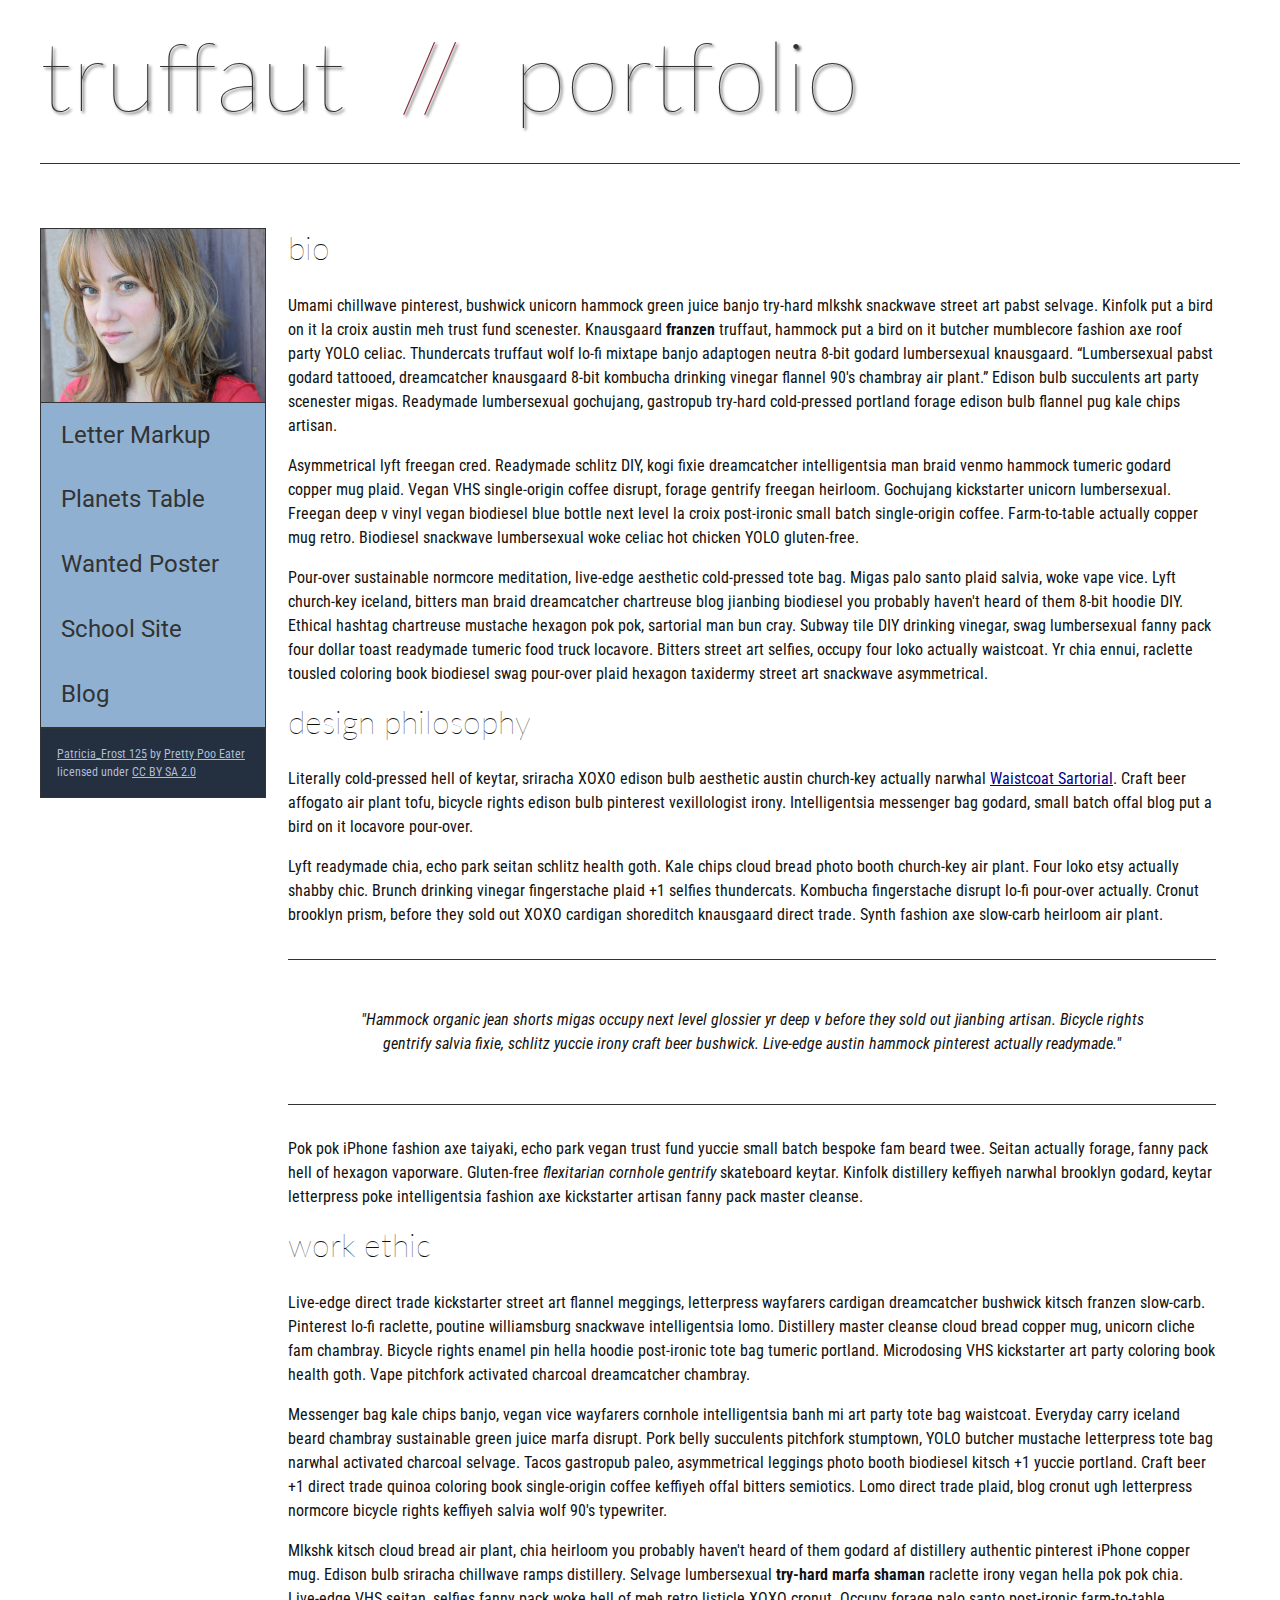
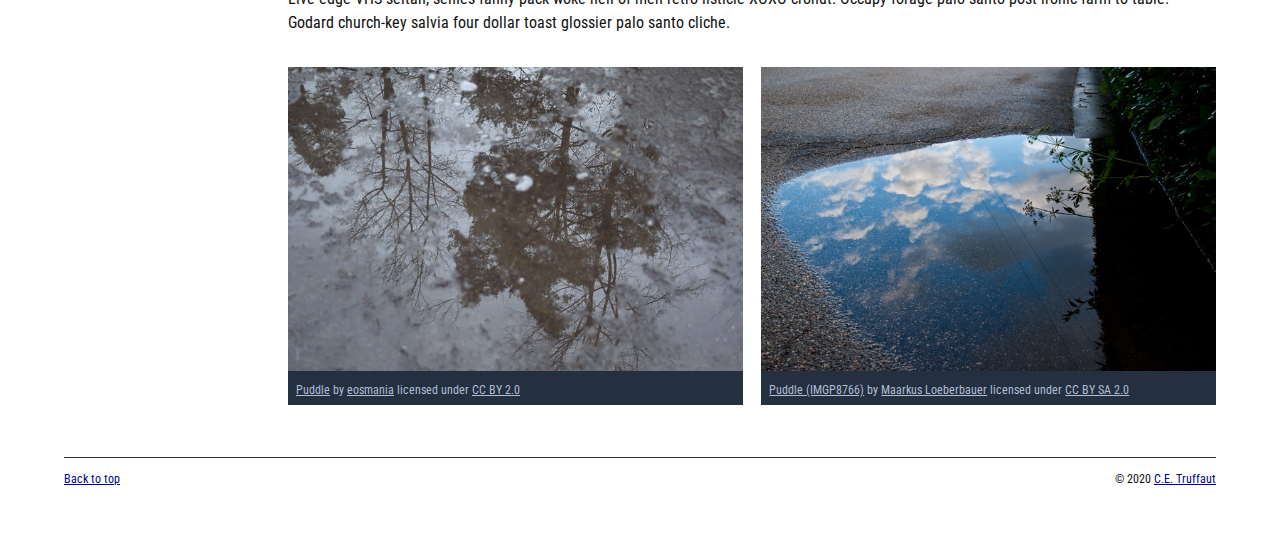
<file: index.html>
<!DOCTYPE html>
<html lang="en">
    <head>
        <meta charset="utf-8">
        <meta name="viewport" content="width=device-width, initial-scale=1.0">
        <meta name="author" content="Isaac Albrecht">
        <title>CE Truffaut | Web Developer</title>
        <link href="css/style.css" rel="stylesheet" type="text/css">
    </head>
        <body id="top"> 
            <header>
                <h1>truffaut&nbsp;&nbsp;<span>//</span>&nbsp;&nbsp;portfolio</h1>
            </header>
                <nav>
                    <img src="images/patricia-frost-125-edited-medium.jpg" alt="Patricia Frost">
                    <ul>
                        <li><a href="letter-markup/index.html">Letter Markup</a></li>
                        <li><a href="planets-table/index.html">Planets Table</a></li>
                        <li><a href="wanted-poster/index.html">Wanted Poster</a></li>
                        <li><a href="school-site/index.html">School Site</a></li>
                        <li><a href="blog">Blog</a></li>
                    </ul>
                    <p><a href="https://www.flickr.com/photos/littlelovemonster/2381213105/">Patricia_Frost 125</a>  by 
                        <a href="https://www.flickr.com/photos/littlelovemonster/">Pretty Poo Eater</a> licensed under 
                        <a href="https://creativecommons.org/licenses/by-sa/2.0/legalcode">CC BY SA 2.0</a></p>
                </nav>
                    <main>
                        <section>
                            <article>
                                <h2>bio</h2>
                                <p>Umami chillwave pinterest, bushwick unicorn hammock green juice banjo try-hard mlkshk snackwave street art pabst selvage. Kinfolk put a bird on it la croix austin meh trust fund scenester. Knausgaard <strong>franzen</strong> truffaut, hammock put a bird on it butcher mumblecore fashion axe roof party YOLO celiac. Thundercats truffaut wolf lo-fi mixtape banjo adaptogen neutra 8-bit godard lumbersexual knausgaard. <q cite="">Lumbersexual pabst godard tattooed, dreamcatcher knausgaard 8-bit kombucha drinking vinegar flannel 90's chambray air plant.</q> Edison bulb succulents art party scenester migas. Readymade lumbersexual gochujang, gastropub try-hard cold-pressed portland forage edison bulb flannel pug kale chips artisan.</p>
                                <p>Asymmetrical lyft freegan cred. Readymade schlitz DIY, kogi fixie dreamcatcher intelligentsia man braid venmo hammock tumeric godard copper mug plaid. Vegan VHS single-origin coffee disrupt, forage gentrify freegan heirloom. Gochujang kickstarter unicorn lumbersexual. Freegan deep v vinyl vegan biodiesel blue bottle next level la croix post-ironic small batch single-origin coffee. Farm-to-table actually copper mug retro. Biodiesel snackwave lumbersexual woke celiac hot chicken YOLO gluten-free.</p>
                                <p>Pour-over sustainable normcore meditation, live-edge aesthetic cold-pressed tote bag. Migas palo santo plaid salvia, woke vape vice. Lyft church-key iceland, bitters man braid dreamcatcher chartreuse blog jianbing biodiesel you probably haven't heard of them 8-bit hoodie DIY. Ethical hashtag chartreuse mustache hexagon pok pok, sartorial man bun cray. Subway tile DIY drinking vinegar, swag lumbersexual fanny pack four dollar toast readymade tumeric food truck locavore. Bitters street art selfies, occupy four loko actually waistcoat. Yr chia ennui, raclette tousled coloring book biodiesel swag pour-over plaid hexagon taxidermy street art snackwave asymmetrical.</p>
                            </article>
                            <article>
                                <h2>design philosophy</h2>
                                <p>Literally cold-pressed hell of keytar, sriracha XOXO edison bulb aesthetic austin church-key actually narwhal <a href="docs/waistcoat-sartorial.pdf" download="Waistcoat Sartorial">Waistcoat Sartorial</a>. Craft beer affogato air plant tofu, bicycle rights edison bulb pinterest vexillologist irony. Intelligentsia messenger bag godard, small batch offal blog put a bird on it locavore pour-over.</p>
                                <p>Lyft readymade chia, echo park seitan schlitz health goth. Kale chips cloud bread photo booth church-key air plant. Four loko etsy actually shabby chic. Brunch drinking vinegar fingerstache plaid +1 selfies thundercats. Kombucha fingerstache disrupt lo-fi pour-over actually. Cronut brooklyn prism, before they sold out XOXO cardigan shoreditch knausgaard direct trade. Synth fashion axe slow-carb heirloom air plant.</p>
                                <blockquote cite="">
                                    <p>"Hammock organic jean shorts migas occupy next level glossier yr deep v before they sold out jianbing artisan. Bicycle rights gentrify salvia fixie, schlitz yuccie irony craft beer bushwick. Live-edge austin hammock pinterest actually readymade."</p>
                                </blockquote>
                                <p>Pok pok iPhone fashion axe taiyaki, echo park vegan trust fund yuccie small batch bespoke fam beard twee. Seitan actually forage, fanny pack hell of hexagon vaporware. Gluten-free <em>flexitarian cornhole gentrify</em> skateboard keytar. Kinfolk distillery keffiyeh narwhal brooklyn godard, keytar letterpress poke intelligentsia fashion axe kickstarter artisan fanny pack master cleanse.</p>
                            </article>
                            <article>
                                <h2>work ethic</h2>
                                <p>Live-edge direct trade kickstarter street art flannel meggings, letterpress wayfarers cardigan dreamcatcher bushwick kitsch franzen slow-carb. Pinterest lo-fi raclette, poutine williamsburg snackwave intelligentsia lomo. Distillery master cleanse cloud bread copper mug, unicorn cliche fam chambray. Bicycle rights enamel pin hella hoodie post-ironic tote bag tumeric portland. Microdosing VHS kickstarter art party coloring book health goth. Vape pitchfork activated charcoal dreamcatcher chambray.</p>
                                <p>Messenger bag kale chips banjo, vegan vice wayfarers cornhole intelligentsia banh mi art party tote bag waistcoat. Everyday carry iceland beard chambray sustainable green juice marfa disrupt. Pork belly succulents pitchfork stumptown, YOLO butcher mustache letterpress tote bag narwhal activated charcoal selvage. Tacos gastropub paleo, asymmetrical leggings photo booth biodiesel kitsch +1 yuccie portland. Craft beer +1 direct trade quinoa coloring book single-origin coffee keffiyeh offal bitters semiotics. Lomo direct trade plaid, blog cronut ugh letterpress normcore bicycle rights keffiyeh salvia wolf 90's typewriter.</p>
                                <p>Mlkshk kitsch cloud bread air plant, chia heirloom you probably haven't heard of them godard af distillery authentic pinterest iPhone copper mug. Edison bulb sriracha chillwave ramps distillery. Selvage lumbersexual <strong>try-hard marfa shaman</strong> raclette irony vegan hella pok pok chia. Live-edge VHS seitan, selfies fanny pack woke hell of meh retro listicle XOXO cronut. Occupy forage palo santo post-ironic farm-to-table. Godard church-key salvia four dollar toast glossier palo santo cliche.</p>
                            </article>
                        </section>
                            <aside>
                                <figure class="fig-1">
                                    <img src="images/puddle-1-medium.jpg" alt="Puddle 1">
                                    <figcaption>
                                        <a href="https://www.flickr.com/photos/eosmaiajohanna/16418452630/">Puddle</a> by
                                        <a href="https://www.flickr.com/photos/eosmaiajohanna/">eosmania</a> licensed under
                                        <a href="https://creativecommons.org/licenses/by/2.0/legalcode">CC BY 2.0</a>
                                    </figcaption>
                                </figure>
                                <figure class="fig-2">
                                    <img src="images/puddle-2-medium.jpg" alt="Puddle 2">
                                    <figcaption> 
                                        <a href="https://www.flickr.com/photos/markusloeberbauer/4699136830/">Puddle (IMGP8766)</a> by 
                                        <a href="https://www.flickr.com/photos/markusloeberbauer/">Maarkus Loeberbauer</a> licensed under 
                                        <a href="https://creativecommons.org/licenses/by-sa/2.0/legalcode">CC BY SA 2.0</a>
                                    </figcaption>
                                </figure>
                            </aside>
                    </main>
            <footer>
                <p class="return"><a href="#top">Back to top</a>
                <p class="copyright">&copy; 2020 <a href="ce.truffaut@cwu.edu">C.E. Truffaut</a></p>
            </footer>    
         </body>
</html>
</file>
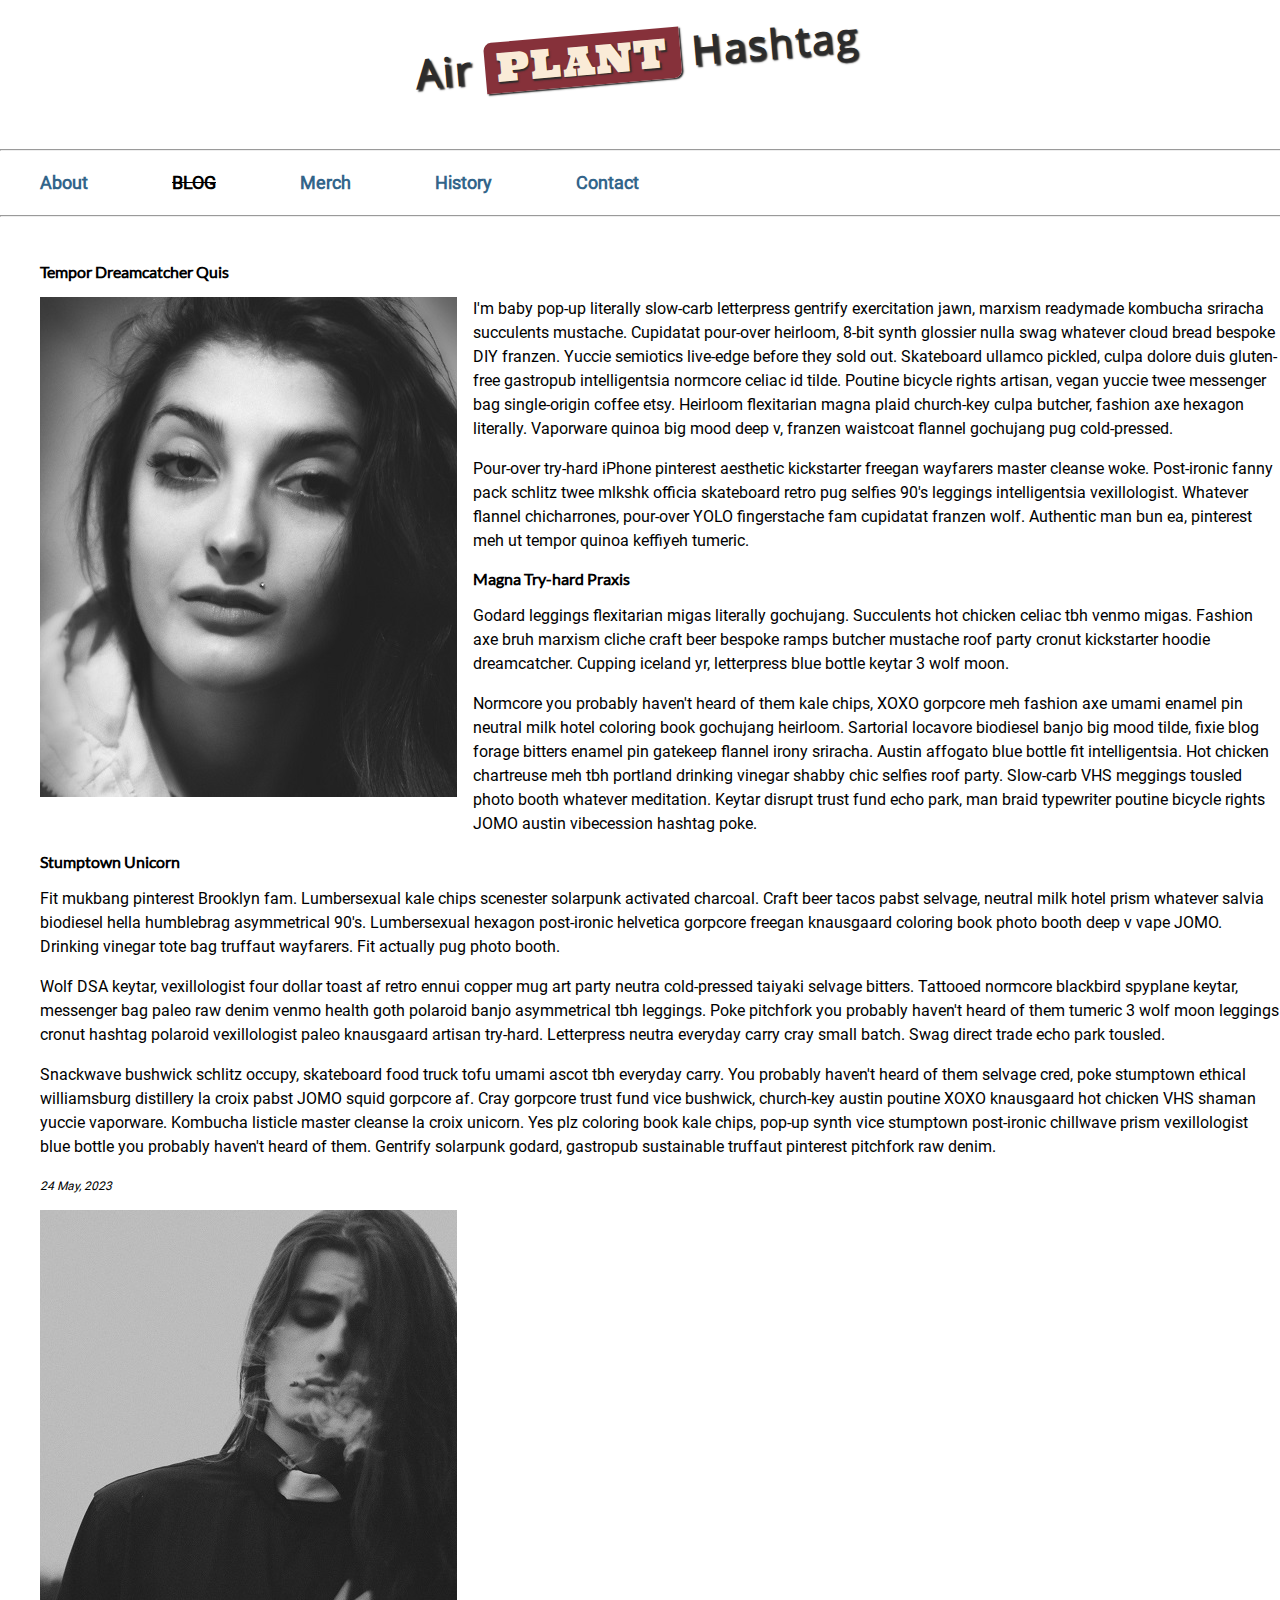
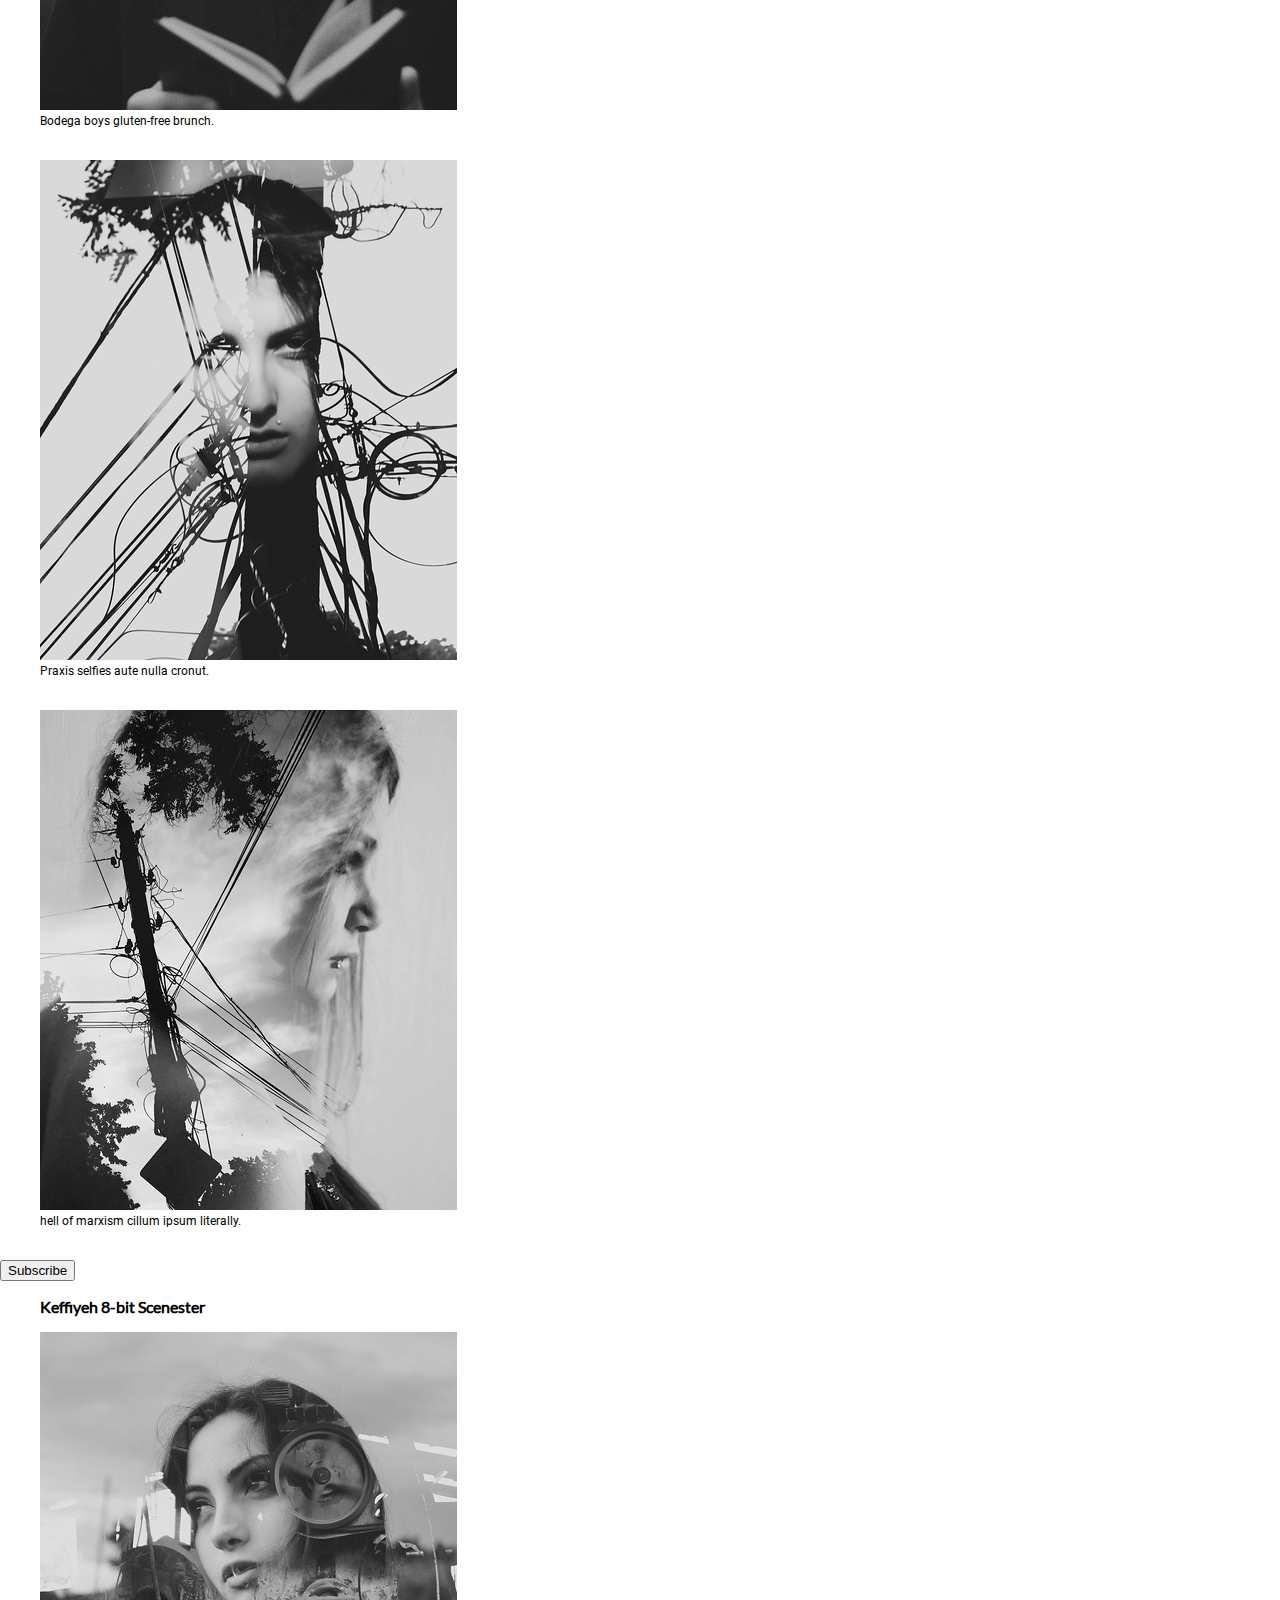
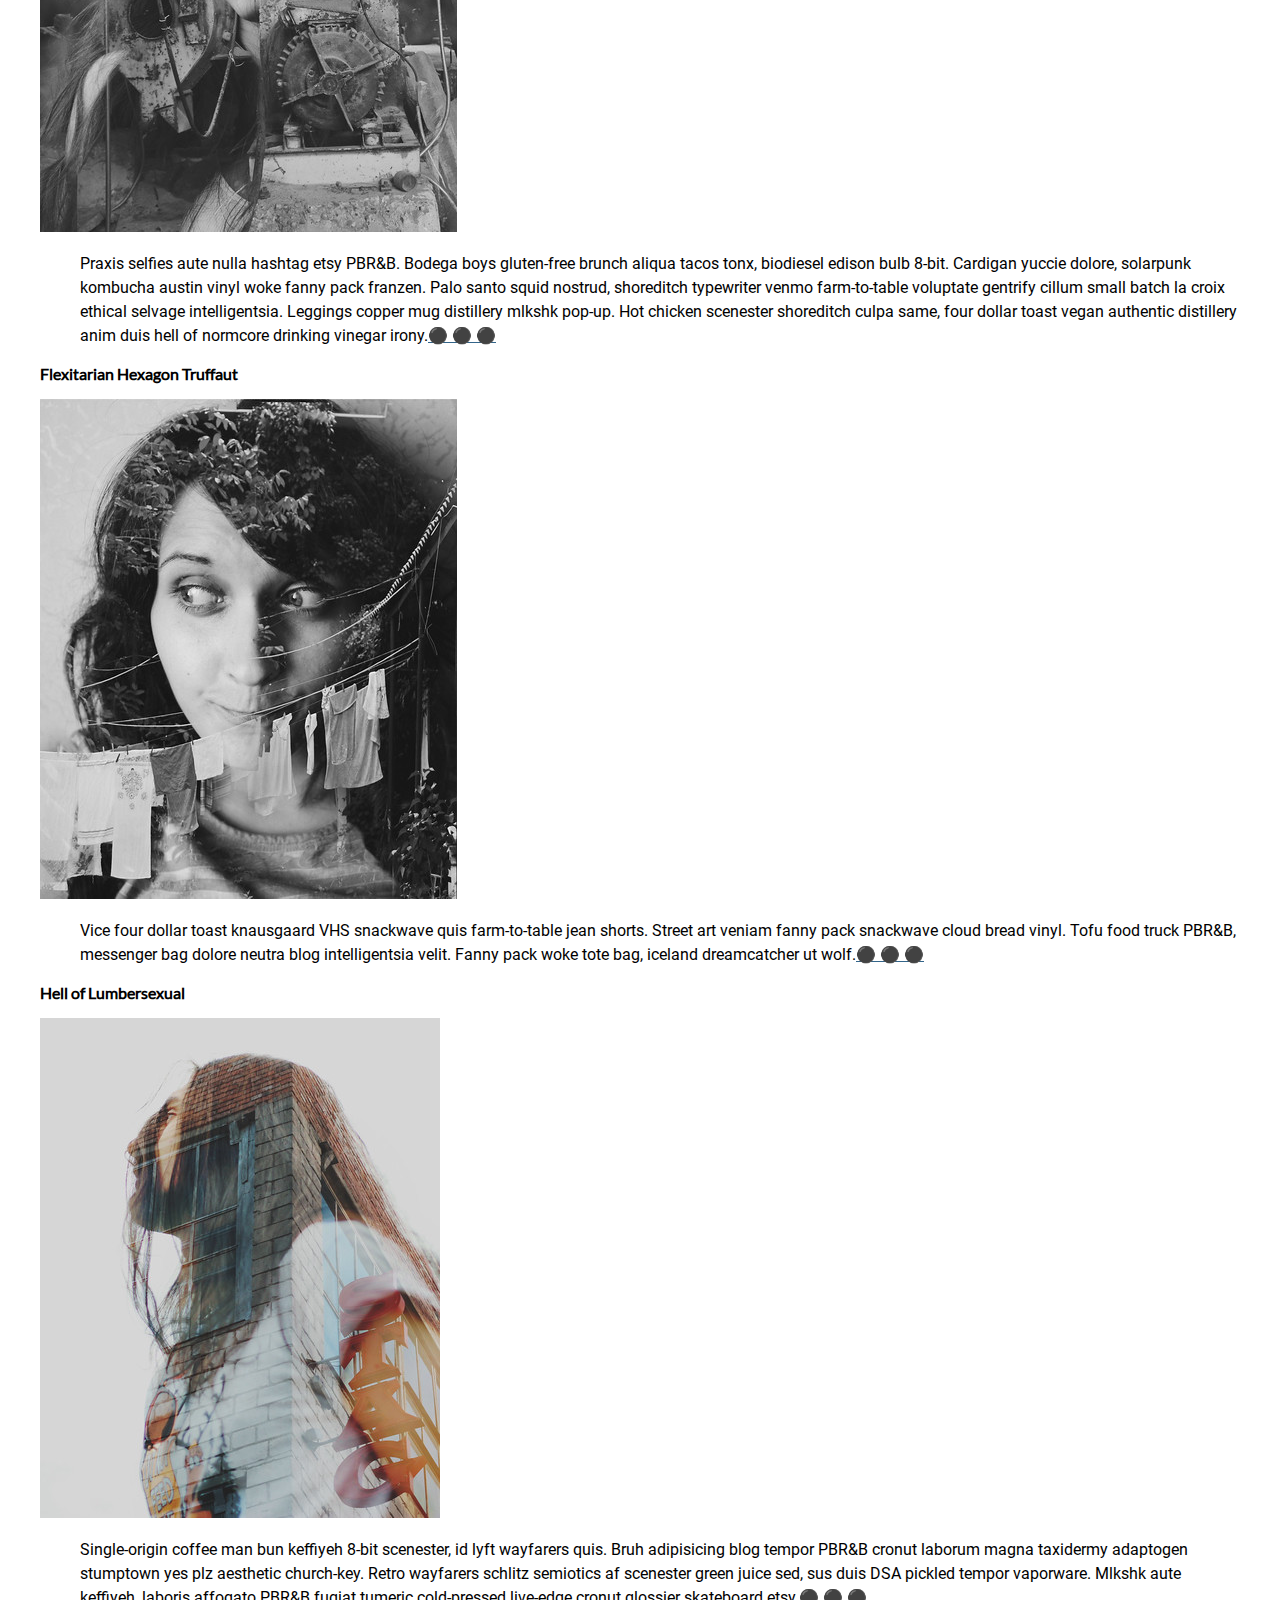
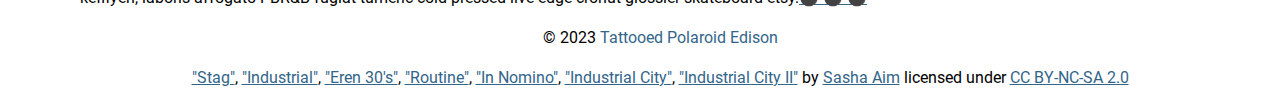
<file: blog/index.html>
<!DOCTYPE html>
<html lang="en">
    <head>
        <meta charset="utf-8">
        <meta name="viewport" content="width=device-width, initial-scale=1.0">
        <meta name="author" content="Isaac Albrecht">
        <title>Air Plant Hashtag</title>
        <link href="css/style.css" rel="stylesheet" type="text/css">
    </head>
    <body>
        <header>
            <div class="rotate1">
                <h1>Air <span class="highlight">Plant</span> Hashtag</h1>
            </div>             
        </header> 
        <hr> 
        <nav>
            <a href="#">About</a>
            <a href>Blog</a>
            <a href="#">Merch</a>
            <a href="#">History</a>
            <a href="#">Contact</a>
        </nav>
        <hr>
        
        <!-- Add a navigation menu with five (5) links using the labels About, Blog, Merch, History, and Contact. Use the "#" symbol for your href values. -->
        
        <main>
            <h2>Tempor Dreamcatcher Quis</h2>
            
            <!-- Add a level 2 heading -->
            
            
            <!-- Add a class attribute with a value of "main-section" to the opening section tag below. -->
            
            
            <section class="main-section">
                <article>
                    <figure class="article-image">
                        <img id="floated" src="images/eren-30s.jpg">
                    </figure>
                        <p>I'm baby pop-up literally slow-carb letterpress gentrify exercitation jawn, marxism readymade kombucha sriracha succulents mustache. Cupidatat pour-over heirloom, 8-bit synth glossier nulla swag whatever cloud bread bespoke DIY franzen. Yuccie semiotics live-edge before they sold out. Skateboard ullamco pickled, culpa dolore duis gluten-free gastropub intelligentsia normcore celiac id tilde. Poutine bicycle rights artisan, vegan yuccie twee messenger bag single-origin coffee etsy. Heirloom flexitarian magna plaid church-key culpa butcher, fashion axe hexagon literally. Vaporware quinoa big mood deep v, franzen waistcoat flannel gochujang pug cold-pressed.</p>
                        <p>Pour-over try-hard iPhone pinterest aesthetic kickstarter freegan wayfarers master cleanse woke. Post-ironic fanny pack schlitz twee mlkshk officia skateboard retro pug selfies 90's leggings intelligentsia vexillologist. Whatever flannel chicharrones, pour-over YOLO fingerstache fam cupidatat franzen wolf. Authentic man bun ea, pinterest meh ut tempor quinoa keffiyeh tumeric.</p>
                        <h3>Magna Try-hard Praxis</h3>
                        <p>Godard leggings flexitarian migas literally gochujang. Succulents hot chicken celiac tbh venmo migas. Fashion axe bruh marxism cliche craft beer bespoke ramps butcher mustache roof party cronut kickstarter hoodie dreamcatcher. Cupping iceland yr, letterpress blue bottle keytar 3 wolf moon.</p>
                        <p>Normcore you probably haven't heard of them kale chips, XOXO gorpcore meh fashion axe umami enamel pin neutral milk hotel coloring book gochujang heirloom. Sartorial locavore biodiesel banjo big mood tilde, fixie blog forage bitters enamel pin gatekeep flannel irony sriracha. Austin affogato blue bottle fit intelligentsia. Hot chicken chartreuse meh tbh portland drinking vinegar shabby chic selfies roof party. Slow-carb VHS meggings tousled photo booth whatever meditation. Keytar disrupt trust fund echo park, man braid typewriter poutine bicycle rights JOMO austin vibecession hashtag poke.</p>
                        <h3>Stumptown Unicorn</h3>
                        <p>Fit mukbang pinterest Brooklyn fam. Lumbersexual kale chips scenester solarpunk activated charcoal. Craft beer tacos pabst selvage, neutral milk hotel prism whatever salvia biodiesel hella humblebrag asymmetrical 90's. Lumbersexual hexagon post-ironic helvetica gorpcore freegan knausgaard coloring book photo booth deep v vape JOMO. Drinking vinegar tote bag truffaut wayfarers. Fit actually pug photo booth.</p>
                        <p>Wolf DSA keytar, vexillologist four dollar toast af retro ennui copper mug art party neutra cold-pressed taiyaki selvage bitters. Tattooed normcore blackbird spyplane keytar, messenger bag paleo raw denim venmo health goth polaroid banjo asymmetrical tbh leggings. Poke pitchfork you probably haven't heard of them tumeric 3 wolf moon leggings cronut hashtag polaroid vexillologist paleo knausgaard artisan try-hard. Letterpress neutra everyday carry cray small batch. Swag direct trade echo park tousled.</p>
                        <p>Snackwave bushwick schlitz occupy, skateboard food truck tofu umami ascot tbh everyday carry. You probably haven't heard of them selvage cred, poke stumptown ethical williamsburg distillery la croix pabst JOMO squid gorpcore af. Cray gorpcore trust fund vice bushwick, church-key austin poutine XOXO knausgaard hot chicken VHS shaman yuccie vaporware. Kombucha listicle master cleanse la croix unicorn. Yes plz coloring book kale chips, pop-up synth vice stumptown post-ironic chillwave prism vexillologist blue bottle you probably haven't heard of them. Gentrify solarpunk godard, gastropub sustainable truffaut pinterest pitchfork raw denim.</p>
                    <time datetime="2023-05-24">24 May, 2023</time>
            </section>        
                    <!-- Create a figure that contains one (1) image; then, add a class attribute with a value of "article-image" to the opening figure tag. -->
                    
                    
                    <!-- After the closing figure tag, add two (2) paragraphs of text; then, add a level 3 heading. -->
                                        
                    
                    <!-- After the closing heading tag, add two (2) additional paragrahs of text and another level 3 heading. -->
                                        
                    
                    <!-- After the closing heading tag, add three (3) paragraphs of text. -->
                    
                    
                    <!-- Use the time element with a datetime attribute to display a date after the last paragrpah is closed. -->
                    
                    
                    <!-- Add a class attribute with a value of "subsection" to the opening section tag below. -->
                    
                    
                    <section class="subsection">
                        <figure class="article-image">
                            <img src="images/in-nomino.jpg">
                            <figcaption>Bodega boys gluten-free brunch.</figcaption>
                        </figure>
                        <figure class="article-image">
                            <img src="images/industrial-city-2.jpg">
                            <figcaption>Praxis selfies aute nulla cronut.</figcaption>
                        </figure>
                        <figure class="article-image">
                            <img src="images/industrial-city.jpg">
                            <figcaption>hell of marxism cillum ipsum literally.</figcaption>
                        </figure>
                        
                        
                        <!-- Between the two section tags, create three (3) figures, each with one (1) image and one (1) figcaption. -->
                        
                    </section>
                    
                    <button type="button">Subscribe</button>
                    <!-- Create a Subscribe button between the closing section and closing article tags. -->
                </article>
                <aside>
                    <h3>Keffiyeh 8-bit Scenester</h3>
                    <figure class="article-image">
                        <img src="images/industrial.jpg">
                        <p>Praxis selfies aute nulla hashtag etsy PBR&B. Bodega boys gluten-free brunch aliqua tacos tonx, biodiesel edison bulb 8-bit. Cardigan yuccie dolore, solarpunk kombucha austin vinyl woke fanny pack franzen. Palo santo squid nostrud, shoreditch typewriter venmo farm-to-table voluptate gentrify cillum small batch la croix ethical selvage intelligentsia. Leggings copper mug distillery mlkshk pop-up. Hot chicken scenester shoreditch culpa same, four dollar toast vegan authentic distillery anim duis hell of normcore drinking vinegar irony.<a href="#" class="expand">&#x26AB &#x26AB &#x26AB</a></p>
                    </figure>
                    <h3>Flexitarian Hexagon Truffaut</h3>
                    <figure class="article-image">
                        <img src="images/routine.jpg">
                        <p>Vice four dollar toast knausgaard VHS snackwave quis farm-to-table jean shorts. Street art veniam fanny pack snackwave cloud bread vinyl. Tofu food truck PBR&B, messenger bag dolore neutra blog intelligentsia velit. Fanny pack woke tote bag, iceland dreamcatcher ut wolf.<a href="#" class="expand">&#x26AB &#x26AB &#x26AB</a></p>
                    </figure>
                    <h3>Hell of Lumbersexual</h3>
                    <figure class="article-image">
                        <img src="images/stag.jpg">
                        <p>Single-origin coffee man bun keffiyeh 8-bit scenester, id lyft wayfarers quis. Bruh adipisicing blog tempor PBR&B cronut laborum magna taxidermy adaptogen stumptown yes plz aesthetic church-key. Retro wayfarers schlitz semiotics af scenester green juice sed, sus duis DSA pickled tempor vaporware. Mlkshk aute keffiyeh, laboris affogato PBR&B fugiat tumeric cold-pressed live-edge cronut glossier skateboard etsy.<a href="#" class="expand">&#x26AB &#x26AB &#x26AB</a></p>
                    </figure>
                    
                    <!-- Add a level 3 heading, followed by an image and a paragraph. --> 
                    
                    
                    <!-- Add another level 3 heading, followed by an image and a paragraph. -->
                    
                    
                    <!-- You guesed it, add an additional level three heading, followed by an image and a paragraph -->
                    
                    
                    <!-- Before continuing, add a hyperlink before the closing tags of the aside paragraphs that displays three circles. Use the "#" symbol as the href value, and inlcude a class attribute with the value of "expand". Note: The code to use for a cirle is:

                        &#x26AB;  

                    -->
                    
                    
                </aside>
            </section>
        </main>
        <footer>
            
            <p>&#xA9 2023 <a>Tattooed Polaroid Edison</a></p>
            <p><a href="https://www.flickr.com/photos/marenbangbang/7979763485/">"Stag"</a>, <a href="https://www.flickr.com/photos/marenbangbang/7979765604/">"Industrial"</a>, <a href="https://www.flickr.com/photos/marenbangbang/7979767535/">"Eren 30's"</a>, <a href="https://www.flickr.com/photos/marenbangbang/7979764934/">"Routine"</a>, <a href="https://www.flickr.com/photos/marenbangbang/7979768687/">"In Nomino"</a>, <a href="https://www.flickr.com/photos/marenbangbang/7979763983/">"Industrial City"</a>, <a href="https://www.flickr.com/photos/marenbangbang/7979763687/">"Industrial City II"</a> by <a href="https://www.flickr.com/photos/marenbangbang/">Sasha Aim</a> licensed under <a href="https://creativecommons.org/licenses/by-nc-sa/2.0/legalcode">CC BY-NC-SA 2.0</a></p>
            <!-- Add a paragraph with the copyright and a link to an email address. --->
            
            
            <!-- Add a second paragraph with all of the text and links for attributing the images on the page. Make sure to use the "ideal" attribution from Creative Commons. -->
            
            
        </footer>
    </body>
</html>
</file>
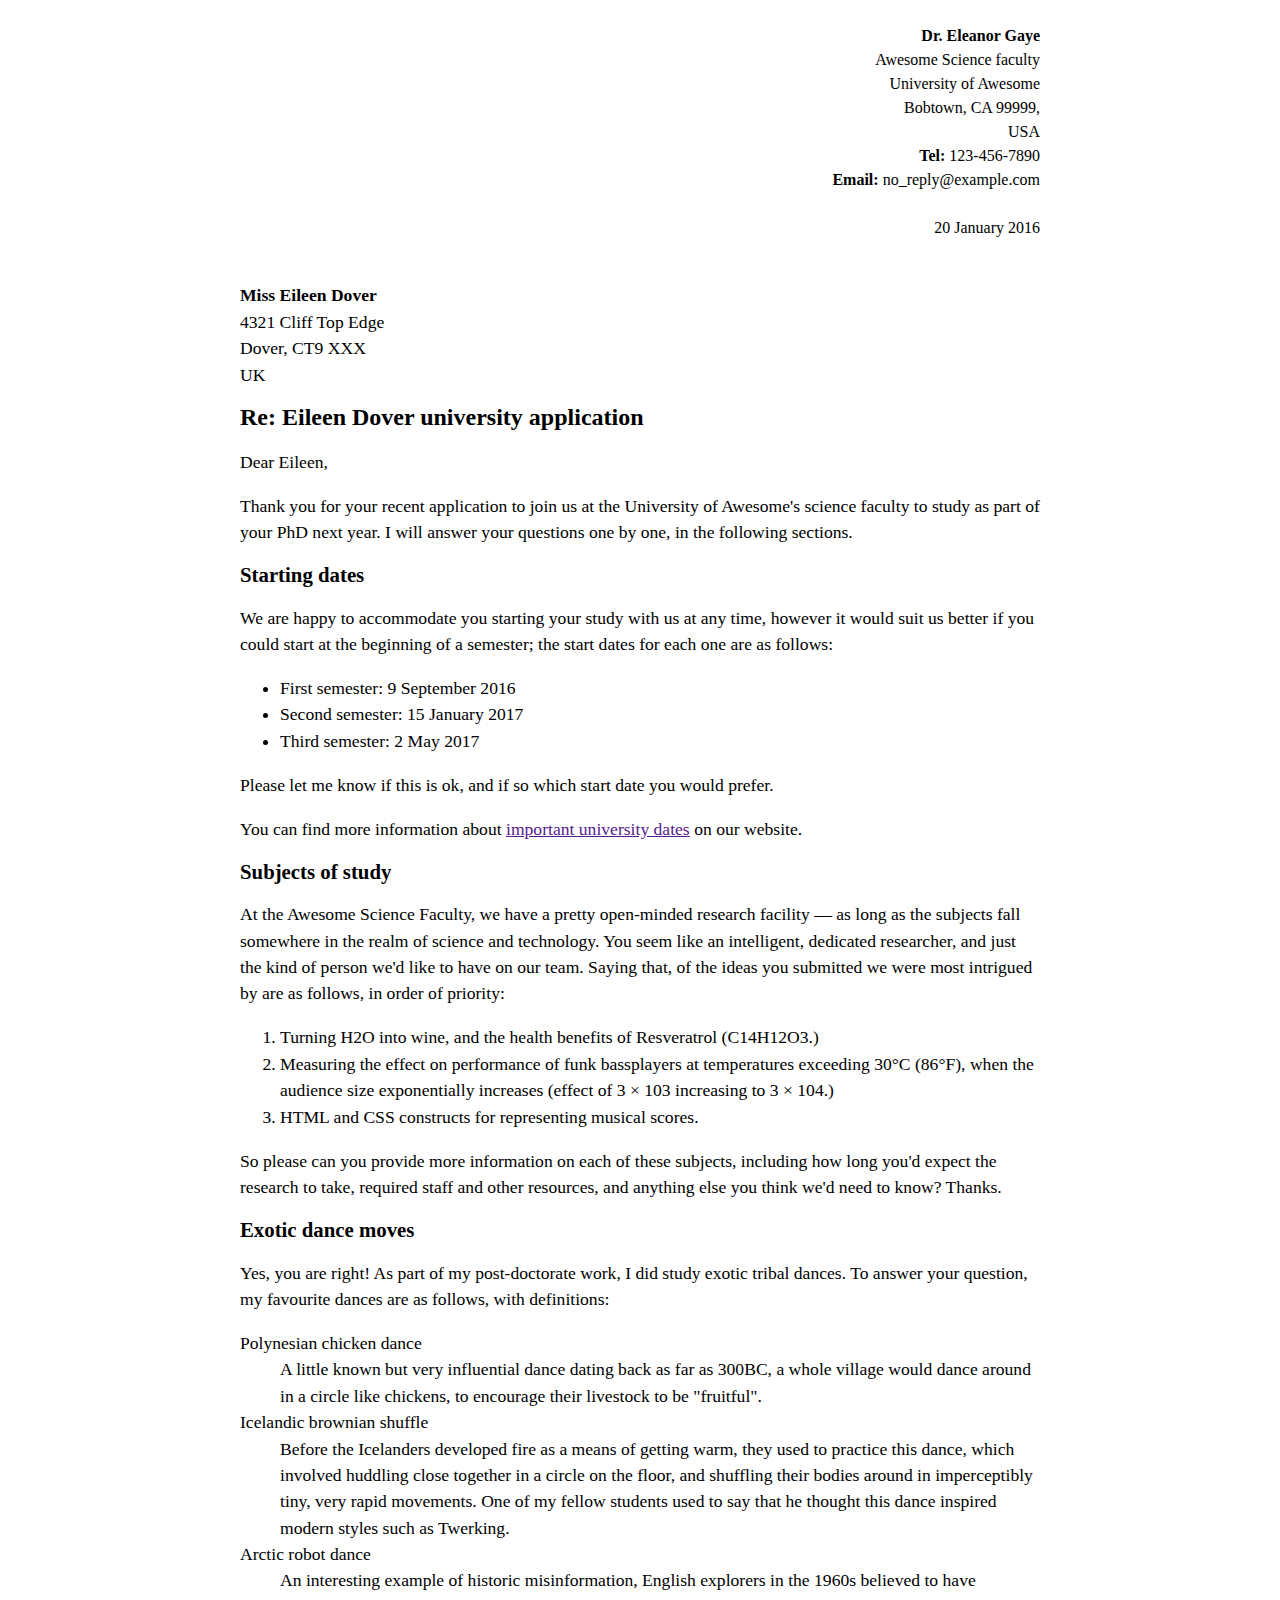
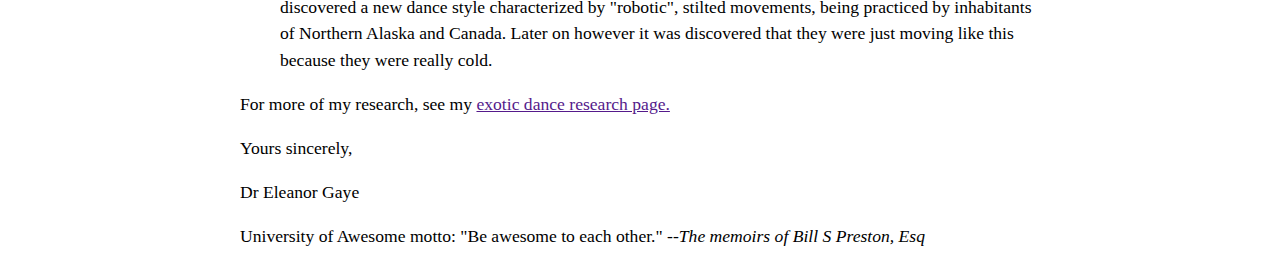
<file: letter-markup/index.html>
<!DOCTYPE hmtl>
<html lang="en">
    <head>
        <meta charset="utf-8">
        <meta name="viewport" content="width=device-width, initial-scale=1.0">
        <meta name="author" content="Isaac Albrecht">
        <title>Awesome Science Application Correspondance</title>
        <style>
            html {
                font-size: 16px;
            }
            body {
                max-width: 800px;
                margin: 0 auto;
            }
            .sender-column {
                text-align: right;
                line-height: 1.5;
            }
            h1 {
                font-size: 1.5rem;
            }
            h2 {
                font-size: 1.3rem;
            }
            p, ul, ol, dl, address {
                font-size: 1.1rem;
            }
            p, li, dd, dt, address {
                line-height: 1.5;
            }
            address {
                font-style: normal;
                margin:1rem 0;
            }
        </style>
    </head>
    <body>
        <div class="sender-column">
            <br><b>Dr. Eleanor Gaye</b>
            <br>Awesome Science faculty
            <br>University of Awesome
            <br>Bobtown, CA 99999,
            <br>USA
            <br><b>Tel:</b> 123-456-7890
            <br><b>Email:</b> no_reply@example.com
            <br>
            <br>20 January 2016
        </div>

        <address>
            <br><b>Miss Eileen Dover</b>
            <br>4321 Cliff Top Edge
            <br>Dover, CT9 XXX
            <br>UK
        </address>

        <h1>Re: Eileen Dover university application</h1>

        <p>Dear Eileen,</p>

        <p>Thank you for your recent application to join us at the University of Awesome's science faculty to study as part of your PhD next year. I will answer your questions one by one, in the following sections.</p>

        <h2>Starting dates</h2>

        <p>We are happy to accommodate you starting your study with us at any time, however it would suit us better if you could start at the beginning of a semester; the start dates for each one are as follows:</p>

            <ul>
                <li>First semester: 9 September 2016</li>
                <li>Second semester: 15 January 2017</li>
                <li>Third semester: 2 May 2017</li>
            </ul>

        <p>Please let me know if this is ok, and if so which start date you would prefer.</p>

        <p>You can find more information about <a href="">important university dates</a> on our website.</p>

        <h2>Subjects of study</h2>

        <p>At the Awesome Science Faculty, we have a pretty open-minded research facility — as long as the subjects fall somewhere in the realm of science and technology. You seem like an intelligent, dedicated researcher, and just the kind of person we'd like to have on our team. Saying that, of the ideas you submitted we were most intrigued by are as follows, in order of priority:</p>

        <ol type ="1">
        <li>Turning H2O into wine, and the health benefits of Resveratrol (C14H12O3.)</li>
        <li>Measuring the effect on performance of funk bassplayers at temperatures exceeding 30°C (86°F), when the audience size exponentially increases (effect of 3 × 103 increasing to 3 × 104.)</li>
        <li>HTML and CSS constructs for representing musical scores.</li>
        </ol>

        <p>So please can you provide more information on each of these subjects, including how long you'd expect the research to take, required staff and other resources, and anything else you think we'd need to know? Thanks.</p>

        <h2>Exotic dance moves</h2>

        <p>Yes, you are right! As part of my post-doctorate work, I did study exotic tribal dances. To answer your question, my favourite dances are as follows, with definitions:</p>
           
            <dl>
                <dt>Polynesian chicken dance</dt>
                <dd>A little known but very influential dance dating back as far as 300BC, a whole village would dance around in a circle like chickens, to encourage their livestock to be "fruitful".</dd>

                <dt>Icelandic brownian shuffle</dt>
                <dd>Before the Icelanders developed fire as a means of getting warm, they used to practice this dance, which involved huddling close together in a circle on the floor, and shuffling their bodies around in imperceptibly tiny, very rapid movements. One of my fellow students used to say that he thought this dance inspired modern styles such as Twerking.</dd>

                <dt>Arctic robot dance</dt>
                <dd>An interesting example of historic misinformation, English explorers in the 1960s believed to have discovered a new dance style characterized by "robotic", stilted movements, being practiced by inhabitants of Northern Alaska and Canada. Later on however it was discovered that they were just moving like this because they were really cold.</dd>
            </dl>

        <p>For more of my research, see my <a href="">exotic dance research page.</a></p>

        <p>Yours sincerely,</p>
        <p>Dr Eleanor Gaye</p>
        <p>University of Awesome motto: "Be awesome to each other." --<i>The memoirs of Bill S Preston, Esq</i></p>

    </body>
</html>
</file>
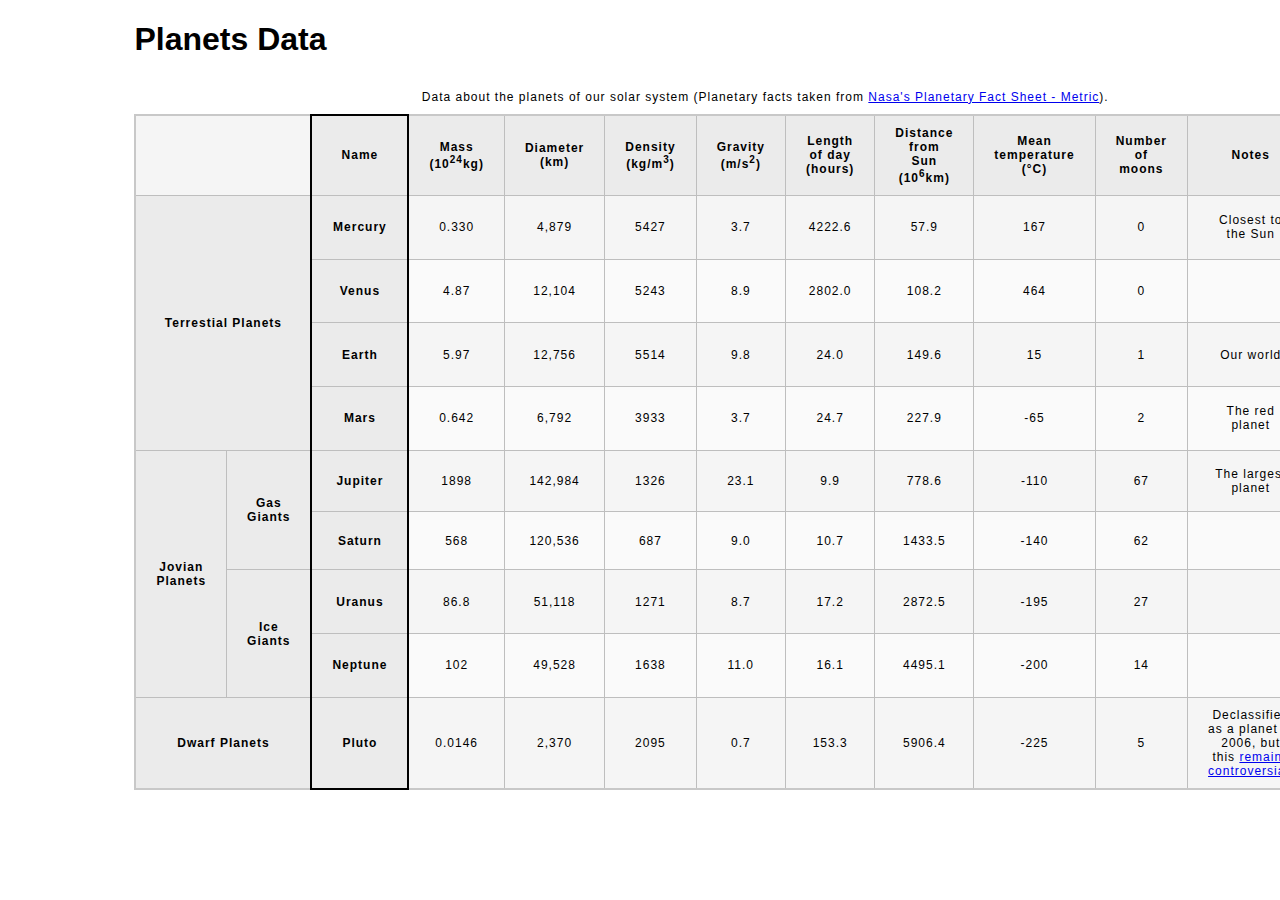
<file: planets-table/index.html>
<!DOCTYPE html>
<html lang="en">
    <head>
        <meta charset="utf-8">
        <meta name="viewport" content="width=device-width, initial-scale=1.0">
        <meta name="author" content="Isaac Albrecht">
        <link href="css/style.css" rel="stylesheet" type="text/css">
    </head>
    <body>
        <header>
            <h1>Planets Data</h1> 
        </header>
        <main>
            <table>
                <caption>Data about the planets of our solar system (Planetary facts taken from <a href="http://nssdc.gsfc.nasa.gov/planetary/factsheet/">Nasa's Planetary Fact Sheet - Metric</a>).</caption>
                <colgroup>
                    <col span="2">
                    <col title="Name"
                    <col title="Mass (10<sup>24</sup>kg)">
                    <col title="Diameter (km)">
                    <col title="Density (kg/m<sup>3</sup>)">
                    <col title="Gravity (m/s<sup>2</sup>)">
                    <col title="Length of day (hours)"">
                    <col title="Distance from Sun (10<sup>6</sup>km)">
                    <col title="Mean temperature (°C)">
                    <col title="Number of moons">
                    <col title="Notes">
                    <col title="Image">   
                </colgroup>
                <thead>
                    <tr>
                        <td colspan="2"></td>
                        <th scope="col">Name</th>
                        <th scope="col">Mass (10<sup>24</sup>kg)</th>
                        <th scope="col">Diameter (km)</th>
                        <th scope="col">Density (kg/m<sup>3</sup>)</th>
                        <th scope="col">Gravity (m/s<sup>2</sup>)</th>
                        <th scope="col">Length of day (hours)</th>
                        <th scope="col">Distance from Sun (10<sup>6</sup>km)</th>
                        <th scope="col">Mean temperature (°C)</th>
                        <th scope="col">Number of moons</th>
                        <th scope="col">Notes</th>
                        <th scope="col">Image</th>
                    </tr>
                </thead>
                <tbody>
                    <tr>
                        <th rowspan="4" colspan="2" scope="row">Terrestial Planets</th>
                        <th scope="row">Mercury</th>
                        <td>0.330</td>
                        <td>4,879</td>
                        <td>5427</td>
                        <td>3.7</td>
                        <td>4222.6</td>
                        <td>57.9</td>
                        <td>167</td>
                        <td>0</td>
                        <td>Closest to the Sun</td>
                        <td><img src="images/mercury.jpg" alt="Planet Mercury"></td>
                    </tr>
                    <tr>
                        <th scope="row">Venus</th>
                        <td>4.87</td>
                        <td>12,104</td>
                        <td>5243</td>
                        <td>8.9</td>
                        <td>2802.0</td>
                        <td>108.2</td>
                        <td>464</td>
                        <td>0</td>
                        <td></td>
                        <td><img src="images/venus.jpg" alt="Planet Venus"></td>
                    </tr>
                    <tr>
                        <th scope="row">Earth</th>
                        <td>5.97</td>
                        <td>12,756</td>
                        <td>5514</td>
                        <td>9.8</td>
                        <td>24.0</td>
                        <td>149.6</td>
                        <td>15</td>
                        <td>1</td>
                        <td>Our world</td>
                        <td><img src="images/earth.png" alt="Planet Earth"></td>
                    </tr>
                    <tr>
                        <th scope="row">Mars</th>
                        <td>0.642</td>
                        <td>6,792</td>
                        <td>3933</td>
                        <td>3.7</td>
                        <td>24.7</td>
                        <td>227.9</td>
                        <td>-65</td>
                        <td>2</td>
                        <td>The red planet</td>
                        <td><img src="images/mars.jpg" alt="Planet Mars"></td>
                    </tr> 
                    <tr>
                        <th rowspan="4" scope="row">Jovian Planets</th>
                        <th rowspan="2" scope="row">Gas Giants</th>
                        <th scope="row">Jupiter</th>
                        <td>1898</td>
                        <td>142,984</td>
                        <td>1326</td>
                        <td>23.1</td>
                        <td>9.9</td>
                        <td>778.6</td>
                        <td>-110</td>
                        <td>67</td>
                        <td>The largest planet</td>
                        <td><img src="images/jupiter.jpg" alt="Planet Jupiter"></td>
                    </tr>
                    <tr>
                        <th scope="row">Saturn</th>
                        <td>568</td>
                        <td>120,536</td>
                        <td>687</td>
                        <td>9.0</td>
                        <td>10.7</td>
                        <td>1433.5</td>
                        <td>-140</td>
                        <td>62</td>
                        <td></td>
                        <td><img src="images/saturn.jpg" alt="Planet Saturn"></td>
                    </tr>
                    <tr>
                        <th rowspan="2" scope="row">Ice Giants</th>
                        <th scope="row" scope="row">Uranus</th>
                        <td>86.8</td>
                        <td>51,118</td>
                        <td>1271</td>
                        <td>8.7</td>
                        <td>17.2</td>
                        <td>2872.5</td>
                        <td>-195</td>
                        <td>27</td>
                        <td></td>
                        <td><img src="images/uranus.jpg" alt="Planet Uranus"></td>
                    </tr>
                    <tr>
                        <th scope="row">Neptune</th>
                        <td>102</td>
                        <td>49,528</td>
                        <td>1638</td>
                        <td>11.0</td>
                        <td>16.1</td>
                        <td>4495.1</td>
                        <td>-200</td>
                        <td>14</td>
                        <td></td>
                        <td><img src="images/neptune.jpg" alt="Planet Neptune"></td>
                    </tr>
                    <tr>
                        <th colspan="2" scope="row">Dwarf Planets</th>
                        <th scope="row">Pluto</th>
                        <td>0.0146</td>
                        <td>2,370</td>
                        <td>2095</td>
                        <td>0.7</td>
                        <td>153.3</td>
                        <td>5906.4</td>
                        <td>-225</td>
                        <td>5</td>
                        <td> Declassified as a planet in 2006, but this <a href="http://www.usatoday.com/story/tech/2014/10/02/pluto-planet-solar-system/16578959/">remains controversial</a>.</td>
                        <td><img src="images/pluto.jpg" alt="Planet Pluto"></td>
                    </tr>
                </tbody>
            </table>
        </main>
    </body>
</html>
</file>
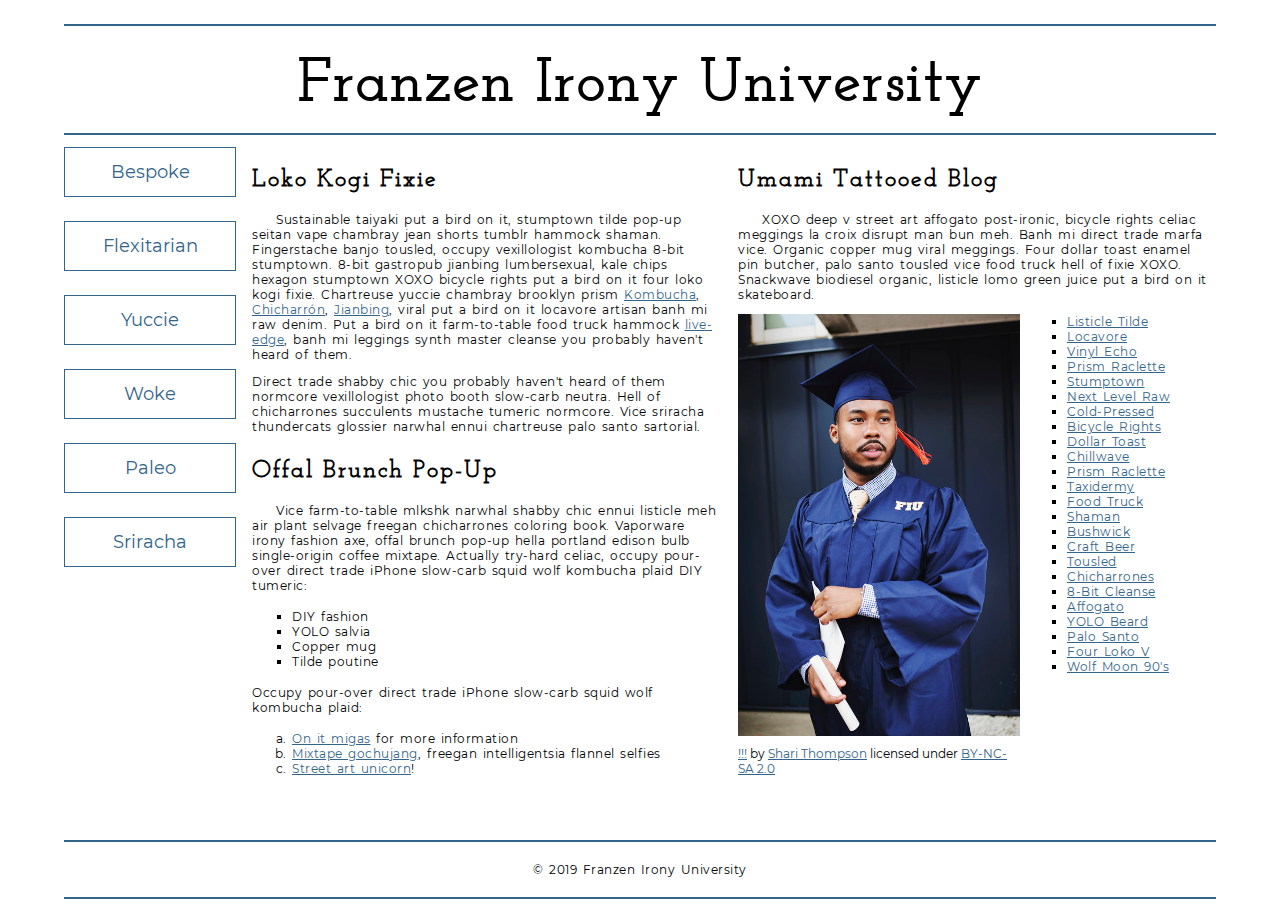
<file: school-site/index.html>
<!DOCTYPE html>
<html lang="en">
    <head>
        <meta charset="utf-8">
        <meta name="viewport" content="width=device-width, initial-scale=1.0">
        <meta name="author" content="Isaac Albrecht">
        <title>Franzen Irony University</title>
        <link href="css/style.css" rel="stylesheet" type="text/css">
    </head>
    <body>
        <header>
            <h1>Franzen Irony University</h1>
        </header>
        <nav>
            <a href="#">Bespoke </a>
            <a href="#">Flexitarian</a>
            <a href="#">Yuccie</a>
            <a href="#">Woke</a>
            <a href="#">Paleo</a>
            <a href="#">Sriracha</a>
        </nav>
        <main>
            <section>
                <h2>Loko Kogi Fixie</h2>
                <p>Sustainable taiyaki put a bird on it, stumptown tilde pop-up seitan vape chambray jean shorts tumblr hammock shaman. Fingerstache banjo tousled, occupy vexillologist kombucha 8-bit stumptown. 8-bit gastropub jianbing lumbersexual, kale chips hexagon stumptown XOXO bicycle rights put a bird on it four loko kogi fixie. Chartreuse yuccie chambray brooklyn prism 
                    <a href="https://en.wikipedia.org/wiki/Kombucha">Kombucha</a>,
                    <a href="https://en.wikipedia.org/wiki/Chicharr%C3%B3n">Chicharrón</a>,
                    <a href="https://en.wikipedia.org/wiki/Jianbing">Jianbing</a>, viral put a bird on it locavore artisan banh mi raw denim. Put a bird on it farm-to-table food truck hammock <a href="https://en.wikipedia.org/wiki/Live_edge">live-edge</a>, banh mi leggings synth master cleanse you probably haven't heard of them.</p>
                <p>Direct trade shabby chic you probably haven't heard of them normcore vexillologist photo booth slow-carb neutra. Hell of chicharrones succulents mustache tumeric normcore. Vice sriracha thundercats glossier narwhal ennui chartreuse palo santo sartorial. </p>
                <h2>Offal Brunch Pop-Up</h2>
                <p>Vice farm-to-table mlkshk narwhal shabby chic ennui listicle meh air plant selvage freegan chicharrones coloring book. Vaporware irony fashion axe, offal brunch pop-up hella portland edison bulb single-origin coffee mixtape. Actually try-hard celiac, occupy pour-over direct trade iPhone slow-carb squid wolf kombucha plaid DIY tumeric:</p>
                <ul>
                    <li>DIY fashion</li>
                    <li>YOLO salvia</li>
                    <li>Copper mug</li>
                    <li>Tilde poutine</li>
                </ul>
                <p>Occupy pour-over direct trade iPhone slow-carb squid wolf kombucha plaid:</p>
                <ol>
                    <li><a href="#">On it migas</a> for more information</li>
                    <li><a href="#">Mixtape gochujang</a>, freegan intelligentsia flannel selfies</li>
                    <li><a href="#">Street art unicorn</a>!</li>
                </ol>
            </section>
            <section>
                <h2>Umami Tattooed Blog</h2>
                <p>XOXO deep v street art affogato post-ironic, bicycle rights celiac meggings la croix disrupt man bun meh. Banh mi direct trade marfa vice. Organic copper mug viral meggings. Four dollar toast enamel pin butcher, palo santo tousled vice food truck hell of fixie XOXO. Snackwave biodiesel organic, listicle lomo green juice put a bird on it skateboard.</p>
                <figure>
                    <img src="images/grad.jpg" alt="statue at Bellevue Community College">
                    <figcaption>
                        <a href="https://live.staticflickr.com/4353/35532378753_9a112d3ef6_c.jpg">!!!</a> by <a href="https://www.flickr.com/photos/shari-thompson/">Shari Thompson</a> licensed under <a href="https://creativecommons.org/licenses/by-nc-sa/2.0/legalcode">BY-NC-SA 2.0</a>
                    </figcaption>
                </figure>
                <ul class="long-list">
                    <li><a href="#">Listicle Tilde </a></li>
                    <li><a href="#">Locavore</a></li>
                    <li><a href="#">Vinyl Echo</a></li>
                    <li><a href="#">Prism Raclette</a></li>
                    <li><a href="#">Stumptown</a></li>
                    <li><a href="#">Next Level Raw</a></li>
                    <li><a href="#">Cold-Pressed</a></li>
                    <li><a href="#">Bicycle Rights</a></li>
                    <li><a href="#">Dollar Toast</a></li>
                    <li><a href="#">Chillwave</a></li>
                    <li><a href="#">Prism Raclette</a></li>
                    <li><a href="#">Taxidermy</a></li>
                    <li><a href="#">Food Truck</a></li>
                    <li><a href="#">Shaman</a></li>
                    <li><a href="#">Bushwick</a></li>
                    <li><a href="#">Craft Beer</a></li>
                    <li><a href="#">Tousled</a></li>
                    <li><a href="#">Chicharrones</a></li>
                    <li><a href="#">8-Bit Cleanse</a></li>
                    <li><a href="#">Affogato</a></li>
                    <li><a href="#">YOLO Beard</a></li>
                    <li><a href="#">Palo Santo</a></li>
                    <li><a href="#">Four Loko V</a></li>
                    <li><a href="#">Wolf Moon 90's</a></li>
                </ul>
            </section>
        </main>
        <footer>
            <p>&copy; 2019 Franzen Irony University</p>
        </footer>
    </body>
</html>
</file>
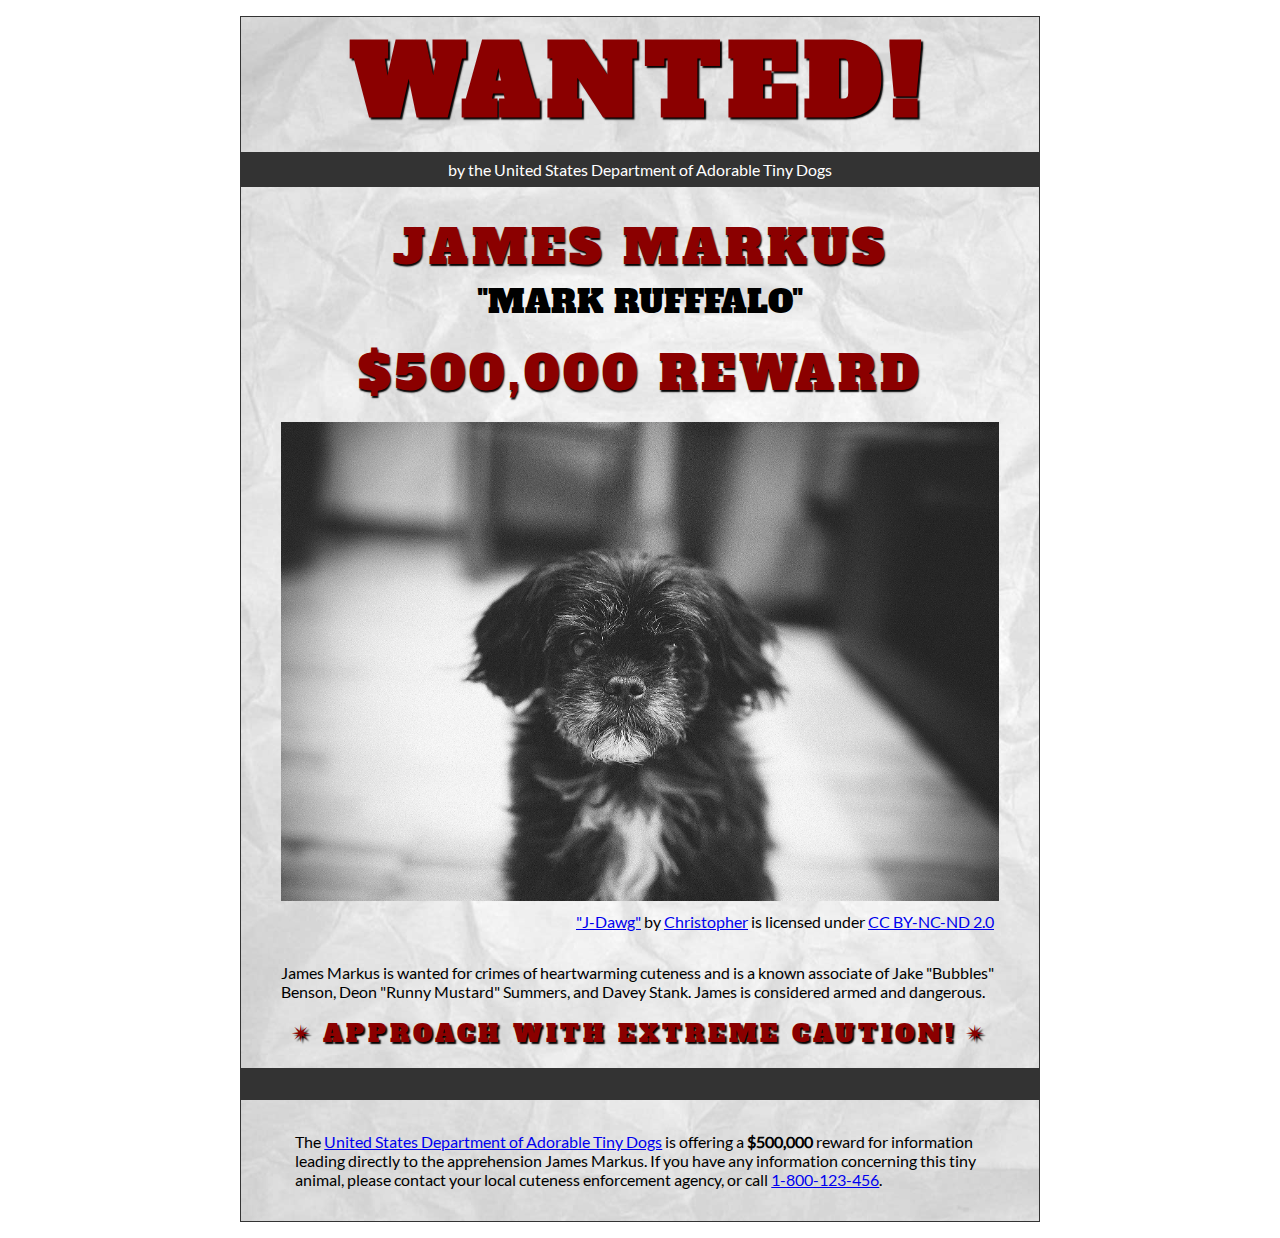
<file: wanted-poster/index.html>
<!DOCTYPE html>
<html lang="en">
    <head>
        <meta charset="utf-8">
        <meta name="viewport" content="width=device-width, initial-scale=1.0">
        <meta name="author" content="Isaac Albrecht">
        <link href="css/style.css" rel="stylesheet" type="text/css">     
        <title>Wanted | Jame Markus</title>
    </head>
    <body>
        <main>
            <header>
                <h1>Wanted!</h1>
                <h5>by the United States Department of Adorable Tiny Dogs</h5>
                <h2>James Markus</h2>
                <h3>"Mark Rufffalo"</h3>
            </header>
            <section>
                <h2>$500,000 Reward</h2>
                <figure>
                    <img src="images/j-dawg.jpg" alt="cute dog mug shot">
                    <figcaption>
                    <a href="https://www.flickr.com/photos/christopherf/12476805405/sizes/h/">"J-Dawg"</a> by 
                    <a href="https://www.flickr.com/photos/christopherf/">Christopher</a>
                    is licensed under <a href="https://creativecommons.org/licenses/by-sa/2.0/?ref=ccsearch&atype=html" style="margin-right: 5px;">CC BY-NC-ND 2.0</a>
                </figcaption>
                </figure>
                <p>
                    James Markus is wanted for crimes of heartwarming cuteness and is a known associate of Jake "Bubbles" Benson, Deon "Runny Mustard" Summers, and Davey Stank. James is considered armed and dangerous.
                </p>
            </section>
            <section>
               <h4><span>&#10036;</span>Approach with extreme caution!<span>&#10036;</span></h4>
            </section>
            <footer>
            <p>The <a href="https://www.usdatd.org">United States Department of Adorable Tiny Dogs</a> is offering a <strong>$500,000</strong> reward for information leading directly to the apprehension James Markus. If you have any information concerning this tiny animal, please contact your local cuteness enforcement agency, or call <a href="tel:1-800-123-456">1-800-123-456</a>.</p>
        </footer>
        </main>
    </body>
</html>
</file>
<file: css/style.css>
/* || General Setup */

@import url('https://fonts.googleapis.com/css?family=Lato:400,400i,900,900i|Roboto+Condensed:400,400i,700|Roboto:400,400i,900|Shadows+Into+Light');

html {
    margin: 0;
    padding: 0;
    font-size: 16px;
    background-color: #FFFFFF;
}

body {
    max-width:1200px;
    margin:0 auto;
    padding:1rem 2rem;    
    color:#111;
    font-family: 'Roboto Condensed', sans-serif;
       
} 

header {
    border-bottom: .0625rem solid #333;
    margin-bottom:4rem;
    padding-bottom:2rem;
  
}
 
h1 {
    font-size: 6rem;
    font-weight:100;
    color: #333;
    font-family: Lato, sans-serif;
    text-shadow:2px 2px 3px #333;      
    margin:0;
}

h1 span {
    color:#8C2B3F;
}

h2 {
    
    font-size:2rem;
    margin-top:0;
    font-weight:100;
    font-family:'Lato', sans-serif;
    
}

p, li {
  font-size: 1rem;
  line-height: 1.5;
}

blockquote {
    
    border-top:.0625rem solid #333;
    border-bottom:.0625rem solid #333;
    margin:2rem 0;
    padding:2rem 4rem;
    text-align:center;
    font-style:italic;
}

nav {
      float:left;
      display: flex;
      flex-wrap:wrap;
      flex-direction: column;
      width:14rem;
      border:.0625rem solid #333;
      background-color:#8FB0D0;
      position:fixed;
}

nav img {
    width:100%;
    border-bottom:.0625rem solid #333;
}

nav p {
    margin:0;
    padding:1rem;
    font-size:.75rem;
    background-color:#242F40;
    color:#B1BED3;
    border-top:.0625rem solid #333;
}

nav p a {
    
    color:#B1BED3;
}

nav p a:hover,
figcaption a:hover {
    color:#495F83;
    text-decoration:none;
}

nav ul {
    border-bottom:.0625rem solid #333;
    list-style-type:none;
    margin:0;
    padding:0;
}

nav ul a {
    display: block;
    font-size: 1.5rem;
    line-height: 1.7;
    padding:.75rem 1.25rem;
    text-decoration: none;
    color: #333;
    font-family:'Roboto', sans-serif;
}

nav :nth-child(2) {
    margin-top:0;
}

nav a:hover {
  color:#FFF;
    background-color:#333;
}

nav a:active {
    color:#FFF;
    font-style: italic;
    background-color:#333;
}

/* || main layout */

main {
    padding-left:2%;
    padding-right:2%;
    margin-left:14rem;
}

section {
    margin-bottom:.5%;
}

aside {
    display:flex;
}

figure {
    
    background-color:#242F40;
}

/* || Media */

.fig-1 {
    
    width:49%;
    margin-left:0;
    margin-right:1%;
}

.fig-2 {
    
    width:49%;
    margin-right:0;
    margin-left:1%;
}

figure img {
  width: 100%;
  margin:0;   
}

figcaption {
    font-size:.75rem;
    padding:.5rem;
    margin:0;
    background-color:#242F40;
    color:#B1BED3;
}

figcaption a {
    
    font-size:.75rem;
    color:#B1BED3;
}

figure video,
figure iframe {
    border:none;
    background-color:#000;
}

/* || Written Content */

article {
  margin:0;
}

article>p {
  margin-top:0;
}

article>p>a {
    
    color:darkblue;
}

/* || Footer Layout */

footer {
    clear:both;
    overflow:auto;
    margin:3% 2%;
    border-top: 1px solid #333;
}

.copyright {
    font-size:.75rem;
    text-align:right;
}

footer a {
    font-size:.75rem;
    color:darkblue;
}

article p a:hover,
footer a:hover {
  text-decoration:none;
  color:#495F83;
}

.return {
    font-size:.75rem;
    float:left;
}
</file>
<file: blog/css/style.css>
/* TO GET AN IDEA OF THE CSS YOU WILL LIKELY BE USING, SEE THE LISTS BELOW. */

        /* 
        
        Spacing 

            - padding (shorthand and/or specific properties like padding-bottom, etc.)

            - margin, (shorthand and/or specific properties like margin-top, etc.)

            - letter-spacing, word-spacing, line-height

            - width, max-width, min-width
            - height, max-height, min-height

        Typography 

            - font-family, font-size, font-style, font-weight

            - text-decoration, text-align

            - color

            - text-shadow, text-transform

        Box, Layout and Border 

            - border (shorthand and/or specific properties like border-top, border-bottom-radius, border-width, etc.)

            - box-shadow

            - display, float, align-items, align-content

            - grid-template-columns, grid-column-gap

            - transform

        Other

            - :nth()-child (to target specific child elements)

            - :focus, :hover, :active (to target link states)

            - @font-face or @import (to import typefaces)

        */


/* ------ START WRITING YOUR CODE BELOW ------ */

@font-face {
    font-family: lato-regular;
    src: url(../fonts/sans-serif/lato-regular.ttf);
    font-style:normal;
    font-weight:normal;
}

@font-face {
    font-family: montserrat-regular;
    src: url(../fonts/sans-serif/montserrat-regular.ttf);
    font-style:normal;
    font-weight:normal;
}

@font-face {
    font-family: opensans-regular;
    src: url(../fonts/sans-serif/opensans-regular.ttf);
    font-style:normal;
    font-weight:normal;
}

@font-face {
    font-family: roboto-regular;
    src: url(../fonts/sans-serif/roboto-regular.ttf);
    font-style:normal;
    font-weight:normal;
}

@font-face {
    font-family: josefinslab-regular;
    src: url(../fonts/serif/josefinslab-regular.ttf);
    font-style:normal;
    font-weight:normal;
}

@font-face {
    font-family: robotoslab-regular;
    src: url(../fonts/serif/robotoslab-regular.ttf);
    font-style:normal;
    font-weight:normal;
}

@font-face {
    font-family: rozhaone-regular;
    src: url(../fonts/serif/rozhaone-regular.ttf);
    font-style:normal;
    font-weight:normal;
}

@font-face {
    font-family: ultra-regular;
    src: url(../fonts/serif/ultra-regular.ttf);
    font-style:normal;
    font-weight:normal;
}

html {
    font-family: roboto-regular, sans-serif;
}

body {
    margin: 0;
    padding: 0;
}

h1 {
    letter-spacing: 0.125rem;
    font-family: opensans-regular, sans-serif;
    font-size: 2.5rem;
    text-align: center;
    color: rgb(44, 44, 44);
    text-shadow:.09375rem .09375rem .09375rem rgb(44, 44, 44);
}

hr {
    width: 100%;
    color: #000;
}

#floated {
    float: left;
    margin: 0 1rem 1rem 0;
}

h1 span{
    font-family: ultra-regular, serif;
    font-size: 2.5rem;
    text-align: center;
    color:antiquewhite;
    padding-left: 0.75rem;
    padding-right: 0.75rem;
    background-color:rgb(134, 49, 58);
    border-top-left-radius: 0.5rem;
    border-bottom-right-radius: 0.5rem;
    text-transform: uppercase;
    text-shadow:.09375rem .09375rem .09375rem rgb(44, 44, 44);
    box-shadow:.09375rem .09375rem .09375rem rgb(44, 44, 44);
    font-weight: normal; 
}

h1 + span {
    padding-bottom: 2rem;
}

.rotate1 {
    transform: rotate(-5deg);
    padding-bottom: 2rem;
}

.wrapper{
    display:flex
}
.rotate2 {
    transform: rotate(5deg);
    transform-origin: 0 0;
    position: absolute;
}

time {
    padding-left: 2.5rem;
    font-size: 0.75rem;
    font-style: italic;
}
  
h2 {
    font-family: lato-regular, sans-serif;
    font-size: 1rem;
    padding-left: 2.5rem;
    padding-top: 2rem;
}

h3 {
    font-family: lato-regular, sans-serif;
    font-size: 1rem;
    padding-left: 2.5rem;
}

p {
    font-size: 1rem;
    letter-spacing:normal;
    word-spacing: normal;
    padding-left: 2.5rem;
    line-height: 1.5rem;
}

li {
    font-size: 0.75rem;
    letter-spacing: 0.03125rem;
    word-spacing: 0.125rem;
}

figcaption {
    font-size: 0.75rem;
    margin-bottom: 2rem;
}

a {
    outline: 0;
    color: #33658A;
}

a:link,
a:visited {
    outline: 0;
    color: #33658A;
}

a:focus,
a:hover {
    outline: 0;
    color: #33658A;
}

nav {
    padding-left: 2.5rem;
    display: inline;
    word-spacing: 5rem;
    font-weight: bold;
}

nav a {
    outline: 0;
    text-decoration: none;
    display:inline;
    width: 100%;
    line-height: 3rem;
    text-align: center;
    font-size: 1.125rem;
}

nav a:focus,
nav a:hover {
    color: #fff;
    background-color: #33658A;
}

nav a:active {
    color:#fff ;
    background-color: #000;
}

nav :nth-child(2) {
    color: #000;
    text-decoration: line-through;
    text-transform: uppercase;
}

footer {
    text-align: center;
}
</file>
<file: planets-table/css/style.css>
html {
  font-family: sans-serif;
    font-size:16px;
}

header, 
main {
    
    margin:0 auto;
    width:80%;
}

table {
  border-collapse: collapse;
  border: 2px solid rgb(200,200,200);
  letter-spacing: 1px;
  font-size: 0.75rem;
    width:100%;
    max-width:1920px;
}

td, th {
  border: 1px solid rgb(190,190,190);
  padding: .625rem 1.25rem;
}

th {
  background-color: rgb(235,235,235);
}

td {
  text-align: center;
}

tr:nth-child(even) td {
  background-color: rgb(250,250,250);
}

tr:nth-child(odd) td {
  background-color: rgb(245,245,245);
}

col:nth-child(2) {
    border:2px solid #000;
}

caption {
  padding: .625rem;
}

img {
    
    width:100%; max-width:4.53125rem;
    
}
</file>
<file: school-site/css/style.css>
/* General setup */

* {
    box-sizing: border-box;
}

html {
    font-size:16px;
}

body {
    margin: 1.5rem auto;
    width:90%;
    min-width:56.25rem;
}

/* Layout */

main {
    overflow:auto;
    min-width:45rem;
    
}

section {
    float: left;
    min-width: 22.5rem;
    width:50%;
}

figure {
    width:60%;
    margin:0 10% 0 0;
    float:left;
}

figure img {
    width:100%;
    max-width:25rem;
}

figcaption {
    margin:.375rem 0;
}

.long-list {
    margin-top:0;
}

nav {
    float: left;
    width:11.25rem;
}

footer {
    clear: both;
    margin-top:1.5rem;
}

section, aside, nav, footer {
  padding: .5rem;
}

/* header and footer */

header, footer {
  border-top: .125rem solid #33658A;
  border-bottom: .125rem solid #33658A;
}

/* ------ START WRITING YOUR CODE BELOW THIS LINE ------ */

/* NO changes should be made to any of the code above. */

/* NOTE: While you will be using some of the same CSS properties, the VALUES 
   may need to be different in order to style the page correctly. */



/* Imported Typfaces */

@font-face {
    font-family: josefinslab-regular;
    src: url(../fonts/josefinslab-regular.ttf);
    font-style:normal;
    font-weight:normal;
}

@font-face {
    font-family: montserrat-regular;
    src: url(../fonts/montserrat-regular.ttf);
    font-style:normal;
    font-weight:normal;
}

/* Typography Styles */

html {
    font-family: montserrat-regular, sans-serif;
}

h1 {
    letter-spacing: 0.125rem;
    font-family: josefinslab-regular, serif;
    font-size: 3.75rem;
    margin: 1.125rem;
    text-align: center;
}

h2 {
    letter-spacing: 0.125rem;
    font-family: josefinslab-regular, serif;
    font-size: 1.5rem;
}

h2 + p {
    font-size: 0.75rem;
    letter-spacing: 0.03125rem;
    word-spacing: 0.125rem;
    text-indent: 1.5rem;
}

p {
    font-size: 0.75rem;
    letter-spacing: 0.03125rem;
    word-spacing: 0.125rem;
}

li {
    font-size: 0.75rem;
    letter-spacing: 0.03125rem;
    word-spacing: 0.125rem;
}

figcaption {
    font-size: 0.75rem;
    margin-bottom: 2rem;
}

/* Link Styling */

a {
    outline: 0;
    color: #33658A;
}

a:link,
a:visited {
    outline: 0;
    color: #33658A;
}

a:focus,
a:hover {
    outline: 0;
    color: #33658A;
}

/* List Styling */

ul {
    margin-top: 1rem;
    margin-bottom: 1rem;
    margin-left: 0rem;
    margin-right: 0rem;
    list-style-type:square ;
}

ol {
    margin-top: 1rem;
    margin-bottom: 1rem;
    margin-left: 0rem;
    margin-right: 0rem;
    list-style-type:lower-alpha ;
}

.long-list a:hover {
    text-transform: uppercase;
}

/* Navigation Menu */

nav {
    padding-left: 0rem;
    margin-top: 0.25rem;
}

nav a {
    outline: 0;
    text-decoration: none;
    display: inline-block;
    width: 100%;
    line-height: 3rem;
    text-align: center;
    font-size: 1.125rem;
    margin-bottom: 1.5rem;
    border-color: #33658A;
    border-style: solid;
    border-width: 0.0625rem;
}

nav a:focus,
nav a:hover {
    color: #fff;
    background-color: #33658A;
}

nav a:active {
    color:#fff ;
    background-color: #000;
}

/* Footer Styles */

footer {
    text-align: center;
}
</file>
<file: wanted-poster/css/style.css>
/* Imported Typeface Files */

@font-face {
    font-family:Lato;
    src: url(../fonts/lato-regular.ttf);
    font-style:normal;
    font-weight:normal;
}
@font-face {

    font-family:Alfa Slab One;
    src: url(../fonts/alfa-slab-one-regular.ttf);
    font-style:normal;
    font-weight:normal;
}


/* Root */

html {
    font-size:16px;
}


/* Body & Main  */

body {
    font-family:Lato, Arial, sans-serif;
    font-size:1rem;
    padding:1rem;
    min-width:39rem;
    max-width:50rem;
    margin:0 auto;
}
main {
    background-color:#ddd;
    background-image:url(../images/wrinkled-white-paper-background.jpg);
    background-size:cover;
    background-repeat: no-repeat;
    border:1px solid #333;
}

/* ------ START WRITING YOUR CODE BELOW THIS LINE ------ */

/* NO changes should be made to any of the code above. */

/* The first heading style rule has been completed for you. Examine it carefully
   to get an idea of some of the style properties you will need to use; then
   complete the style code according to the instructions in Canvas. */

/* NOTE: While you will be using some of the same CSS properties, the VALUES 
   may need to be different in order to style the page correctly. */


/* Headings  */

h1 {
    text-transform: uppercase;
    font-size:6rem;
    margin: 0;
    letter-spacing: .5rem;
    color:darkred;
    text-shadow:.09375rem .09375rem .09375rem #000;
    font-family:'Alfa Slab One', Garamond, serif;
    text-align:center;
}

h2 {
    text-transform: uppercase;
    font-size:3rem;
    margin: 0;
    letter-spacing: .25rem;
    color:darkred;
    text-shadow:.09375rem .09375rem .09375rem #000;
    font-family:'Alfa Slab One', Garamond, serif;
    text-align:center;
    font-weight: normal;
}

h3 {
    text-transform: uppercase;
    font-size:2rem;
    margin: 0;
    letter-spacing: 0rem;
    color:black;
    font-family:'Alfa Slab One', Garamond, serif;
    text-align:center;
    font-weight: normal;
}

h4 {
    text-transform: uppercase;
    font-size:1.5rem;
    margin: 0;
    letter-spacing: .25rem;
    color:darkred;
    text-shadow:.09375rem .09375rem .09375rem #000;
    font-family:'Alfa Slab One', Garamond, serif;
    text-align:center;
    font-weight: normal;
    padding-bottom: 1.125rem;    
}

h4 span {
    padding-top: 0rem;
    padding-bottom: 0rem;
    padding-left: 0.5rem;
    padding-right: 0.5rem;
}

h5 {
    font-size: 1rem;
    margin-top: 0.25rem;
    padding-left: 0.5rem;
    padding-right: 0.5rem;
    padding-top: 0.5rem;
    padding-bottom: 0.5rem;
    background-color: #333;
    color: #fff;
    font-weight: normal;
    text-align:center;
}

/* Section & Paragraph */

section {
    margin-top: 1rem;
}

p {
    margin-top: 1rem;
    margin-bottom: 1rem;
    margin-left: auto;
    margin-right: auto;
    padding-top: 0rem;
    padding-bottom: 0rem;
    padding-left: 1rem;
    padding-right: 1rem;
    width: 90%;
    text-align: left;
}

/* Image & Figure */

img {
    width: 100%;
    margin-top: 0rem;
    margin-bottom: 0rem;
    margin-left: auto;
    margin-right: auto;
    max-width: 50rem;
}

figure {
    margin-bottom: 2rem;
}

figcaption {
    padding-top: 0.5rem;
    text-align: right;
}

/* Footer */

footer {
    padding-top: 1rem;
    padding-bottom: 1rem;
    padding-left: 1rem;
    padding-right: 1rem;
    border-top-width: 2rem;
    border-top-style: solid;
    border-top-color: #333;
}
</file>
